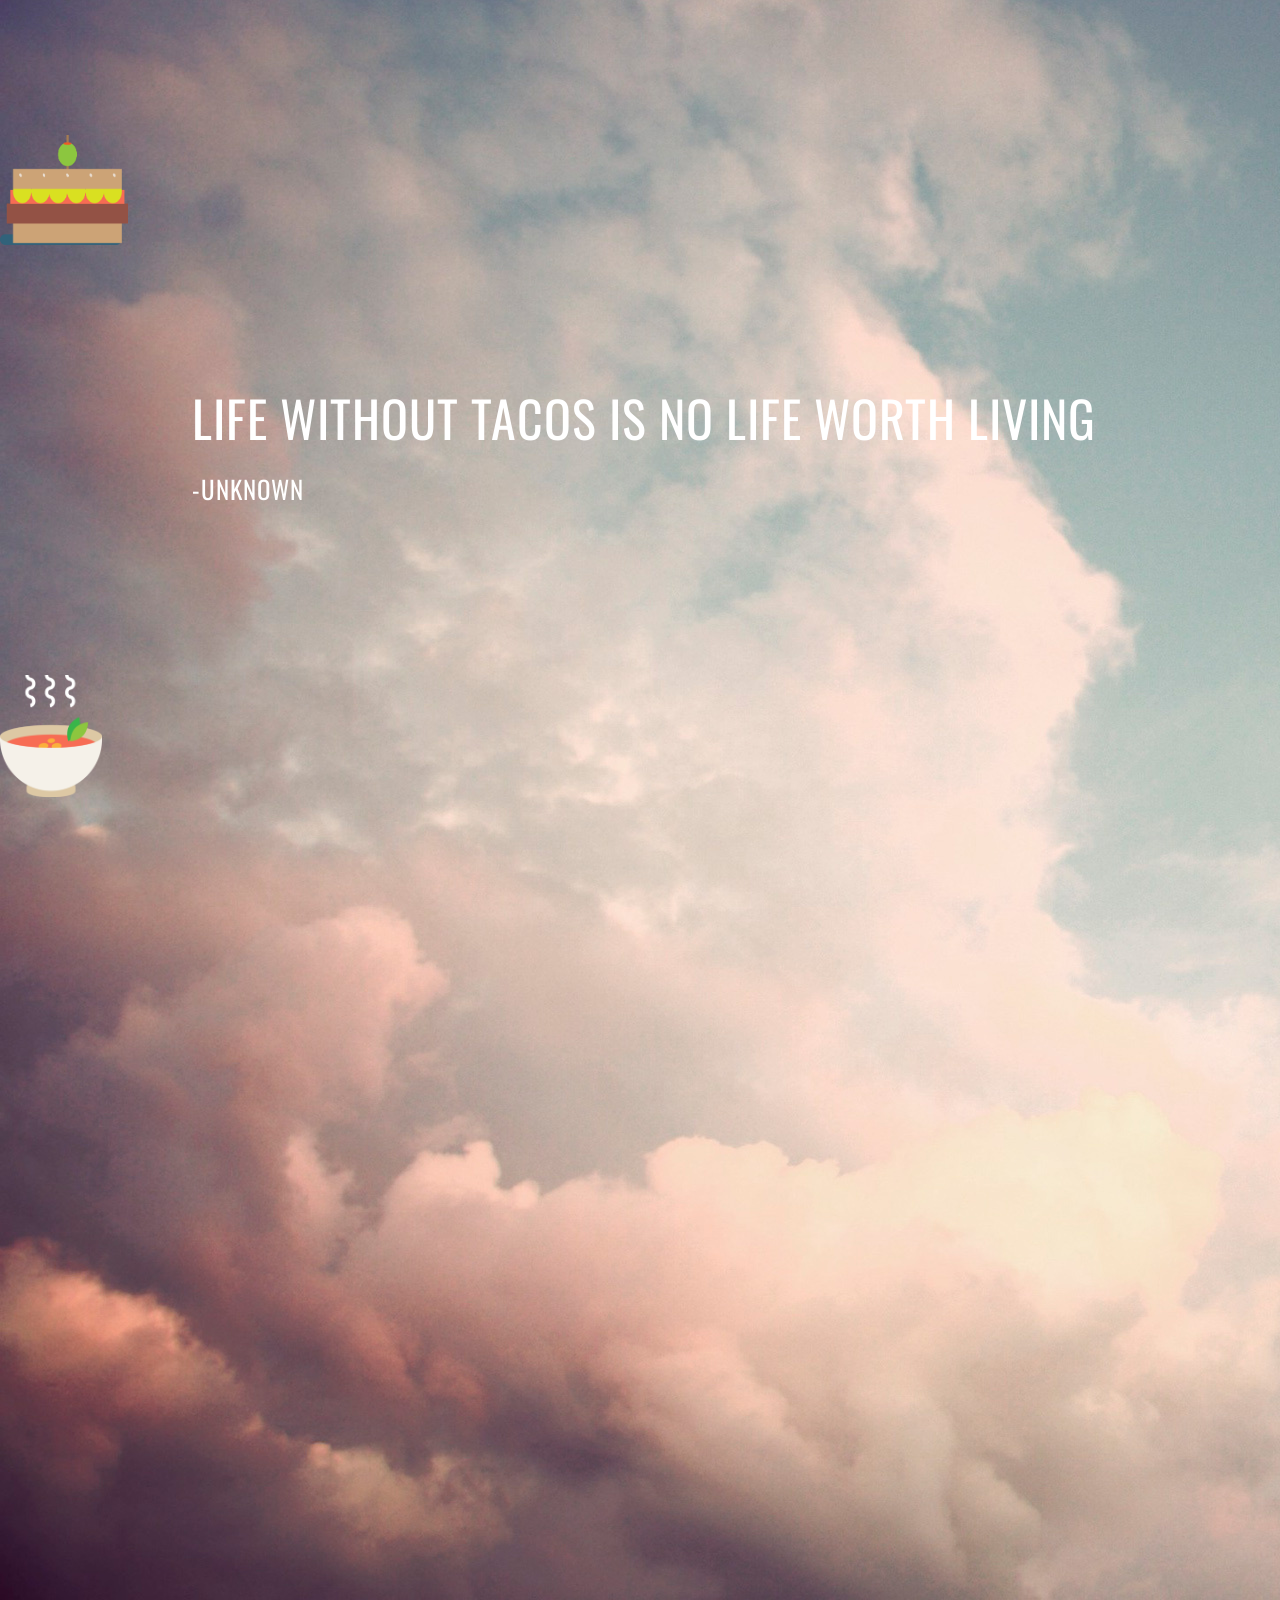
<file: index.html>
<!DOCTYPE html>
<html>
<head>	
	<title>Clouds</title>
	<link rel="stylesheet" href="styles.css" media="all" />
	
</head>
<body>

<div class="fullContainer">

	<div class="sky"></div>
	<div class="cloud fcloud01"></div>
	<div class="soup fcloud02"></div>
    
    <div class="quote">
    Life without tacos is no life worth living<br>
    <span style="font-size:25px;">-Unknown</span>
    </div>


</div>

</body>
</html>
</file>
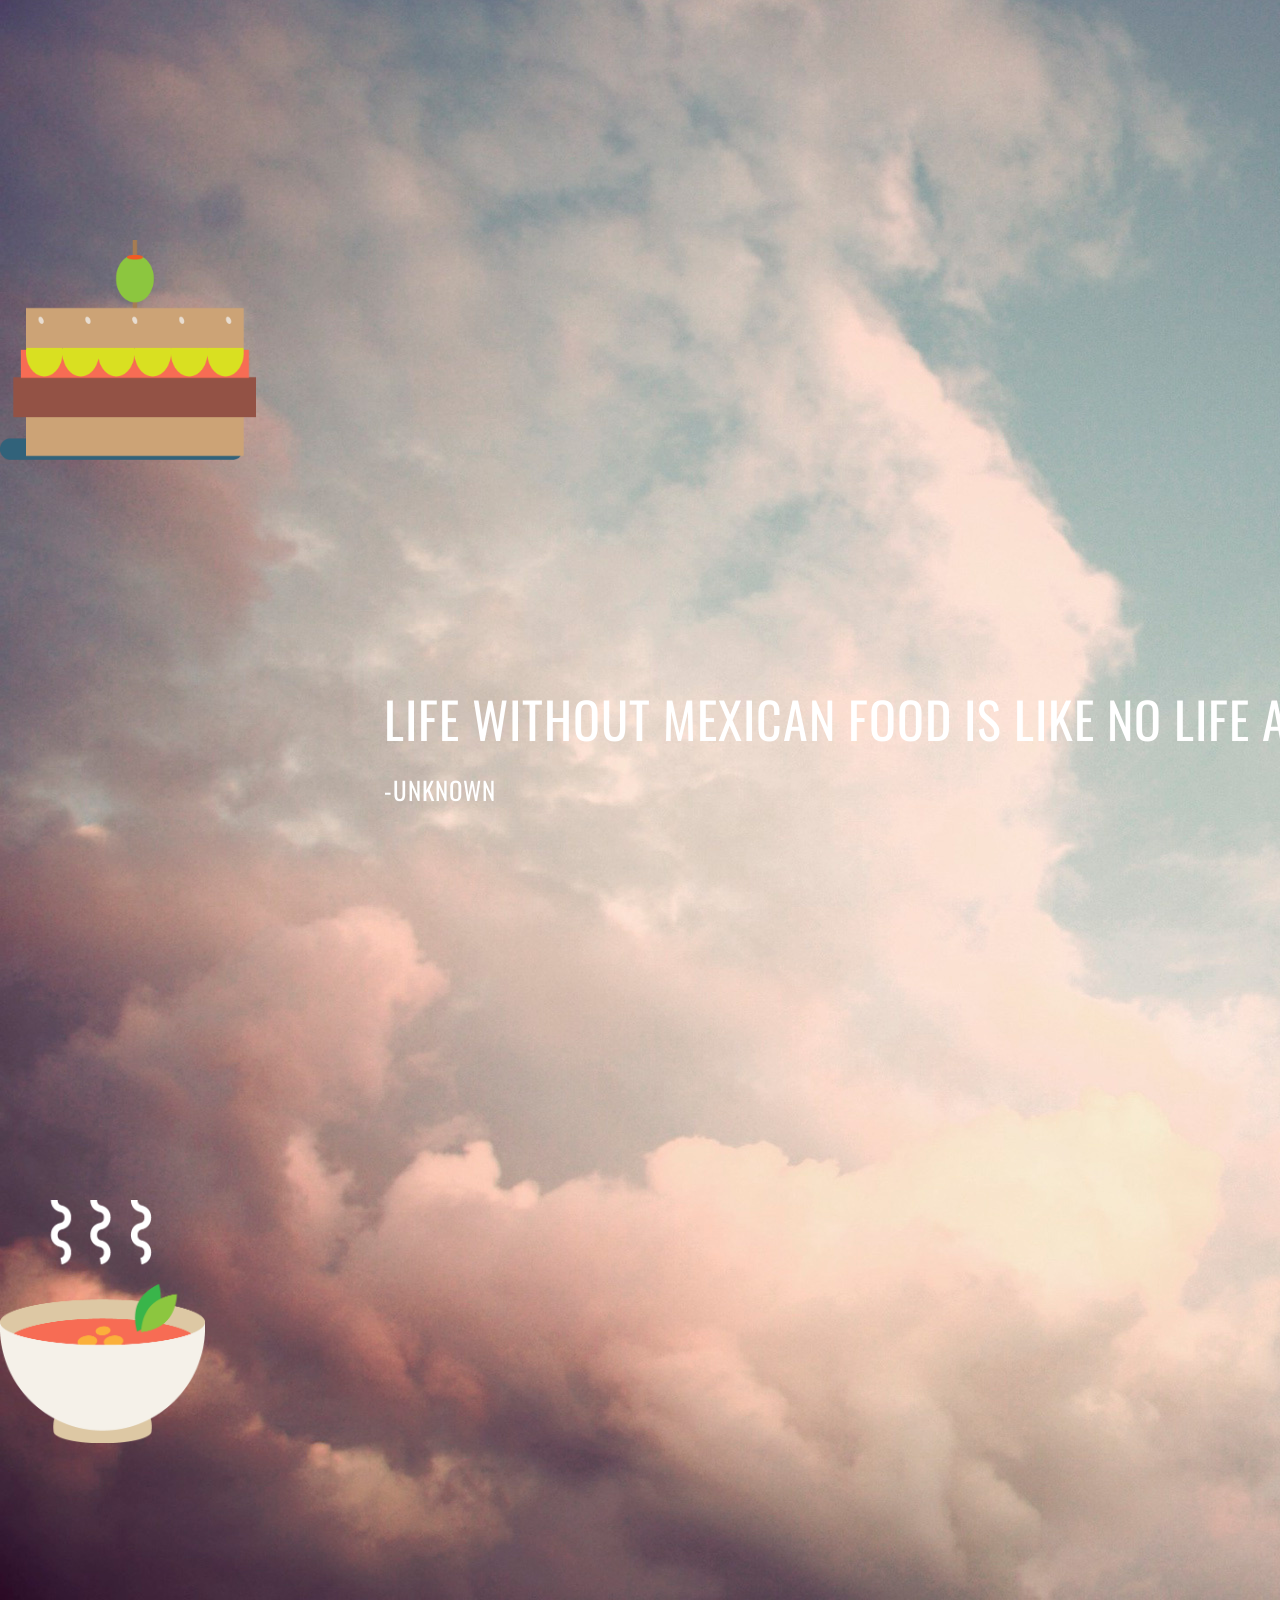
<file: clouds.html>
<!DOCTYPE html>
<html>
<head>	
	<title>Clouds</title>
	<link rel="stylesheet" href="styles.css" media="all" />
	
</head>
<body>

<div class="fullContainer">

<div class="sky">
	<div class="cloud fcloud01"></div>
	<div class="soup fcloud02"></div>
    <div class="quote">
    Life without Mexican food is like no life at all<br>
    <span style="font-size:25px;">-Unknown</span>
    </div>
</div>


</div>

</body>
</html>
</file>
<file: styles.css>
@import url(https://fonts.googleapis.com/css?family=Oswald:400,300,700);
	
body {
	background:#678bb3; 
	padding:0;
	margin:0;
	width: 100%;
	height: 100%;
	overflow: hidden;
	
}



.sky {
	width: 2560px;
	height: 1600px;
	background: transparent url(img/sky1.jpg) repeat;

	position:absolute;
}
.quote{
	font-size: 50px;
	color: white;
	font-family: Oswald;
	text-transform: uppercase;
	position: absolute;
	z-index: 100;
	letter-spacing:1px;
	line-height:60px;
	/*transform: translate(25%, 250%)*/
	top: 43%;
	left: 15%;
}

.cloud {
	width: 100%;
	height: 100%;
	position: absolute;
	background: transparent url(img/SW-color.png) no-repeat;
	background-size: 10% ;
}

.soup{
	width: 100%;
	height: 100%;
	position: absolute;
	background: transparent url(img/soup-colored.png) no-repeat;
	background-size: 8%;
}

.fcloud01 {
	top: 15%;
	z-index: 100;
	animation: drift 5s ease-out infinite;

}
		
.fcloud02 {
	top: 75%;
	z-index: 200;	
	animation: drift 7s 1s ease-out infinite backwards;			 
}

@keyframes drift {
  from{transform: translateX(-10%);}
  to {transform: translateX(110%);}
}
</file>
